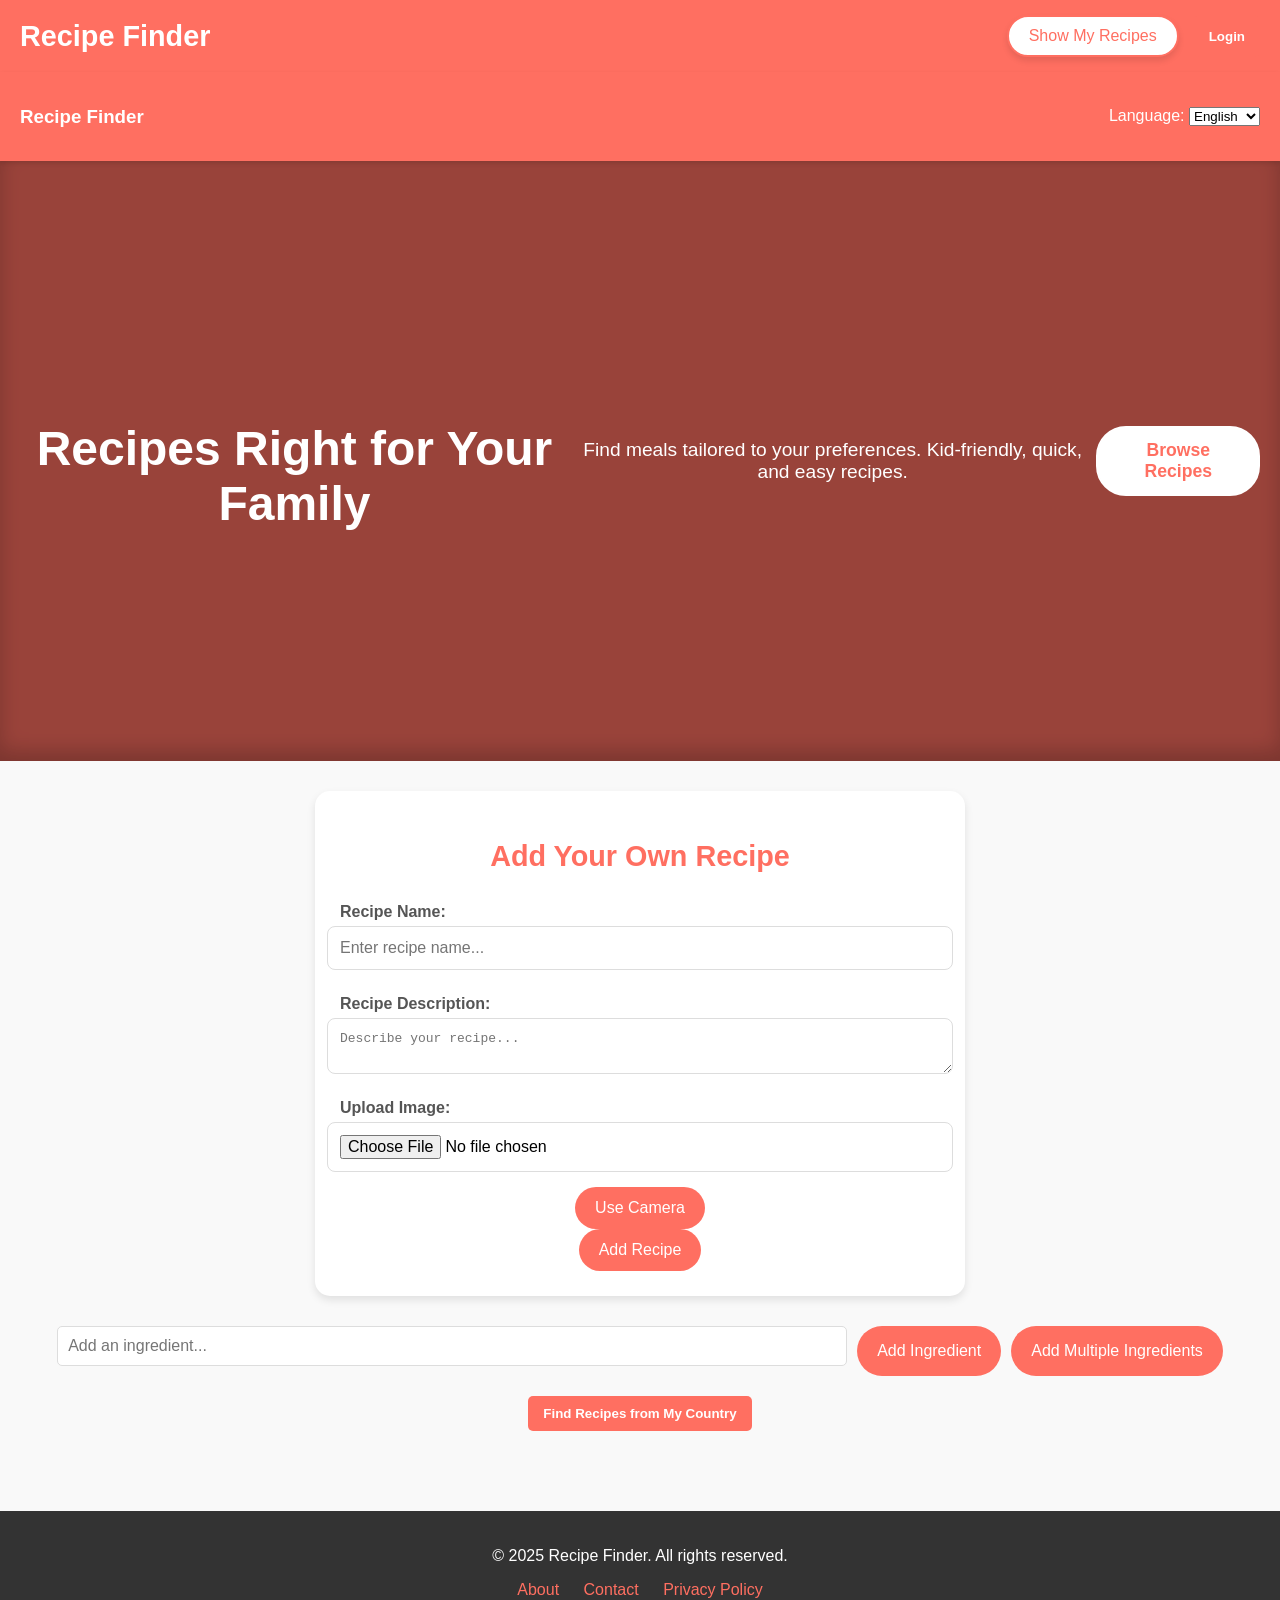
<file: index.html>
<!DOCTYPE html>
<html lang="en">
<head>
  <link rel="icon" href="/favicon.ico" type="image/x-icon">
  <meta charset="UTF-8">
  <meta name="viewport" content="width=device-width, initial-scale=1.0">
  <title>Recipe Finder</title>
  <link rel="stylesheet" href="styles/style.css">
  <link rel="manifest" href="manifest.json">
  <script type="module" src="/scripts/app.js"></script>
  <style>
    /* Genel Buton Stilleri */
    button {
      background-color: #ff6f61;
      color: white;
      border: none;
      padding: 10px 15px;
      border-radius: 5px;
      cursor: pointer;
      font-weight: bold;
      transition: background-color 0.3s ease;
    }
    button:hover {
      background-color: #ff5a4c;
    }

    /* Header */
    header {
      background-color: #ff6f61;
      color: white;
      padding: 15px 20px;
      display: flex;
      justify-content: space-between;
      align-items: center;
      box-shadow: 0 2px 4px rgba(0, 0, 0, 0.1);
      position: sticky;
      top: 0;
      z-index: 1000;
    }

    header h1 {
      margin: 0;
      font-size: 1.8em;
    }

    .navigation {
      display: flex;
      gap: 15px;
    }

    /* Hamburger Menü */
    .hamburger-menu {
      display: none;
      flex-direction: column;
      cursor: pointer;
      gap: 5px;
    }

    .hamburger-menu span {
      width: 25px;
      height: 3px;
      background-color: white;
    }

    @media screen and (max-width: 768px) {
      .navigation {
        display: none;
        flex-direction: column;
        background-color: #ff6f61;
        padding: 10px;
        position: absolute;
        top: 60px;
        right: 0;
        width: 100%;
        box-shadow: 0 2px 4px rgba(0, 0, 0, 0.1);
      }
      .navigation.active {
        display: flex;
      }
      .hamburger-menu {
        display: flex;
      }
    }

    /* Hero Section */
    .hero-section {
      background-color: #ff6f61;
      color: white;
      text-align: center;
      padding: 100px 20px;
      background-image: url('https://www.hrcacademy.com/wp-content/uploads/2023/10/qualities-of-a-sous-chef.jpg'); /* Arka plan resmi buraya */
      background-size: cover;
      background-position: center;
    }
    .hero-section h2 {
      font-size: 3em;
      font-weight: bold;
      margin-bottom: 10px;
    }
    .hero-section p {
      font-size: 1.2em;
      margin-bottom: 20px;
    }

    /* Ingredients Section */
    .ingredient-input {
      margin: 20px 0;
      text-align: center;
    }
    .ingredient-input input {
      padding: 10px;
      border: 1px solid #ddd;
      border-radius: 5px;
      width: 60%;
      margin-bottom: 10px;
    }

    /* Recipe Finder Section */
    .recipe-actions {
      text-align: center;
      margin-top: 20px;
    }

    /* Footer */
    footer {
      background-color: #333;
      color: white;
      padding: 20px;
      text-align: center;
      margin-top: 40px;
    }
    footer a {
      color: #ff6f61;
      text-decoration: none;
      margin: 0 10px;
    }
    footer a:hover {
      text-decoration: underline;
    }

    /* Card Grid for Recipes */
    .recipe-cards {
      display: grid;
      grid-template-columns: repeat(auto-fit, minmax(250px, 1fr));
      gap: 20px;
      margin: 20px;
      padding: 10px;
    }
    .recipe-card {
      background: white;
      border-radius: 8px;
      box-shadow: 0 2px 4px rgba(0, 0, 0, 0.1);
      overflow: hidden;
      transition: transform 0.3s ease, box-shadow 0.3s ease;
    }
    .recipe-card:hover {
      transform: translateY(-5px);
      box-shadow: 0 4px 8px rgba(0, 0, 0, 0.2);
    }
    .recipe-card img {
      max-width: 300px;
      height: auto; /* Oranı koruyarak yeniden boyutlandır */
      border-radius: 10px;
    }
    .recipe-card h3 {
      font-size: 1.2em;
      margin: 10px;
    }
    .recipe-card p {
      font-size: 0.9em;
      color: #555;
      margin: 0 10px 10px;
    }
  </style>
</head>
<body>
  <!-- Header -->
  <header>
    <h1>Recipe Finder</h1>
    <div class="hamburger-menu">
      <span></span>
      <span></span>
      <span></span>
    </div>
    <nav class="navigation">
      <button id="show-recipes-button">Show My Recipes</button>
      <button id="login-button">Login</button>
      <button id="logout-button" style="display: none;">Logout</button>
    </nav>
  </header>

  <header>
    <h3 id="page-title">Recipe Finder</h3>
    <div class="language-selector">
      <label for="language">Language:</label>
      <select id="language">
        <option value="en" selected>English</option>
        <option value="tr">Türkçe</option>
        <option value="es">Español</option>
      </select>
    </div>
  </header>
  

  <!-- Hero Section -->
  <section class="hero-section">
    <h2>Recipes Right for Your Family</h2>
    <p>Find meals tailored to your preferences. Kid-friendly, quick, and easy recipes.</p>
    <button id="browse-recipes">Browse Recipes</button>
  </section>

  <!-- Add Your Own Recipe Section -->
  <div class="add-recipe-container">
    <h2>Add Your Own Recipe</h2>
    <form id="recipe-form">
      <label for="user-recipe-name">Recipe Name:</label>
      <input type="text" id="user-recipe-name" placeholder="Enter recipe name..." required />

      <label for="user-recipe-description">Recipe Description:</label>
      <textarea id="user-recipe-description" placeholder="Describe your recipe..." required></textarea>

      <label for="user-recipe-image">Upload Image:</label>
      <input type="file" id="user-recipe-image" accept="image/*" />

      <div class="camera-container">
        <button type="button" id="camera-button">Use Camera</button>
        <div id="camera-capture"></div>
      </div>

      <button type="submit">Add Recipe</button>
    </form>
    <div id="user-recipe-gallery"></div>
  </div>

  <!-- Ingredients Section -->
  <div class="ingredient-input">
    <input type="text" id="ingredient" placeholder="Add an ingredient..." />
    <button id="add-ingredient">Add Ingredient</button>
    <button id="add-multiple-ingredients">Add Multiple Ingredients</button>
  </div>

  <ul id="ingredient-list"></ul>

  <!-- Find Recipes Section -->
  <div class="recipe-actions">
    <button id="country-recipes">Find Recipes from My Country</button>
  </div>

  <div id="recipe-results"></div>

  <!-- Recipe Cards Section -->
  <div class="recipe-cards">
    <!-- Recipe Cards Dynamically Injected Here -->
  </div>

  
  <div id="message-box"></div>
  <div id="some-element-id"></div>
  <div id="recipes-container" style="display: none"></div>



  <!-- Footer -->
  <footer>
    <p>&copy; 2025 Recipe Finder. All rights reserved.</p>
    <a href="#">About</a>
    <a href="#">Contact</a>
    <a href="#">Privacy Policy</a>
  </footer>

  <script>
    const hamburgerMenu = document.querySelector('.hamburger-menu');
    const navigation = document.querySelector('.navigation');

    hamburgerMenu.addEventListener('click', () => {
      navigation.classList.toggle('active');
    });

 // Sticky header davranışı için scroll event listener
    document.addEventListener("scroll", () => {
    const header = document.querySelector("header");
    const scrollY = window.scrollY;

    if (scrollY > 50) {
      header.classList.add("scrolled"); // Kaydırıldığında sınıf eklenir
    } else {
      header.classList.remove("scrolled"); // Üste geri dönüldüğünde sınıf kaldırılır
    }
  });

  </script>
<script type="module" src="scripts/app.js"></script>
</body>
</html>
</file>
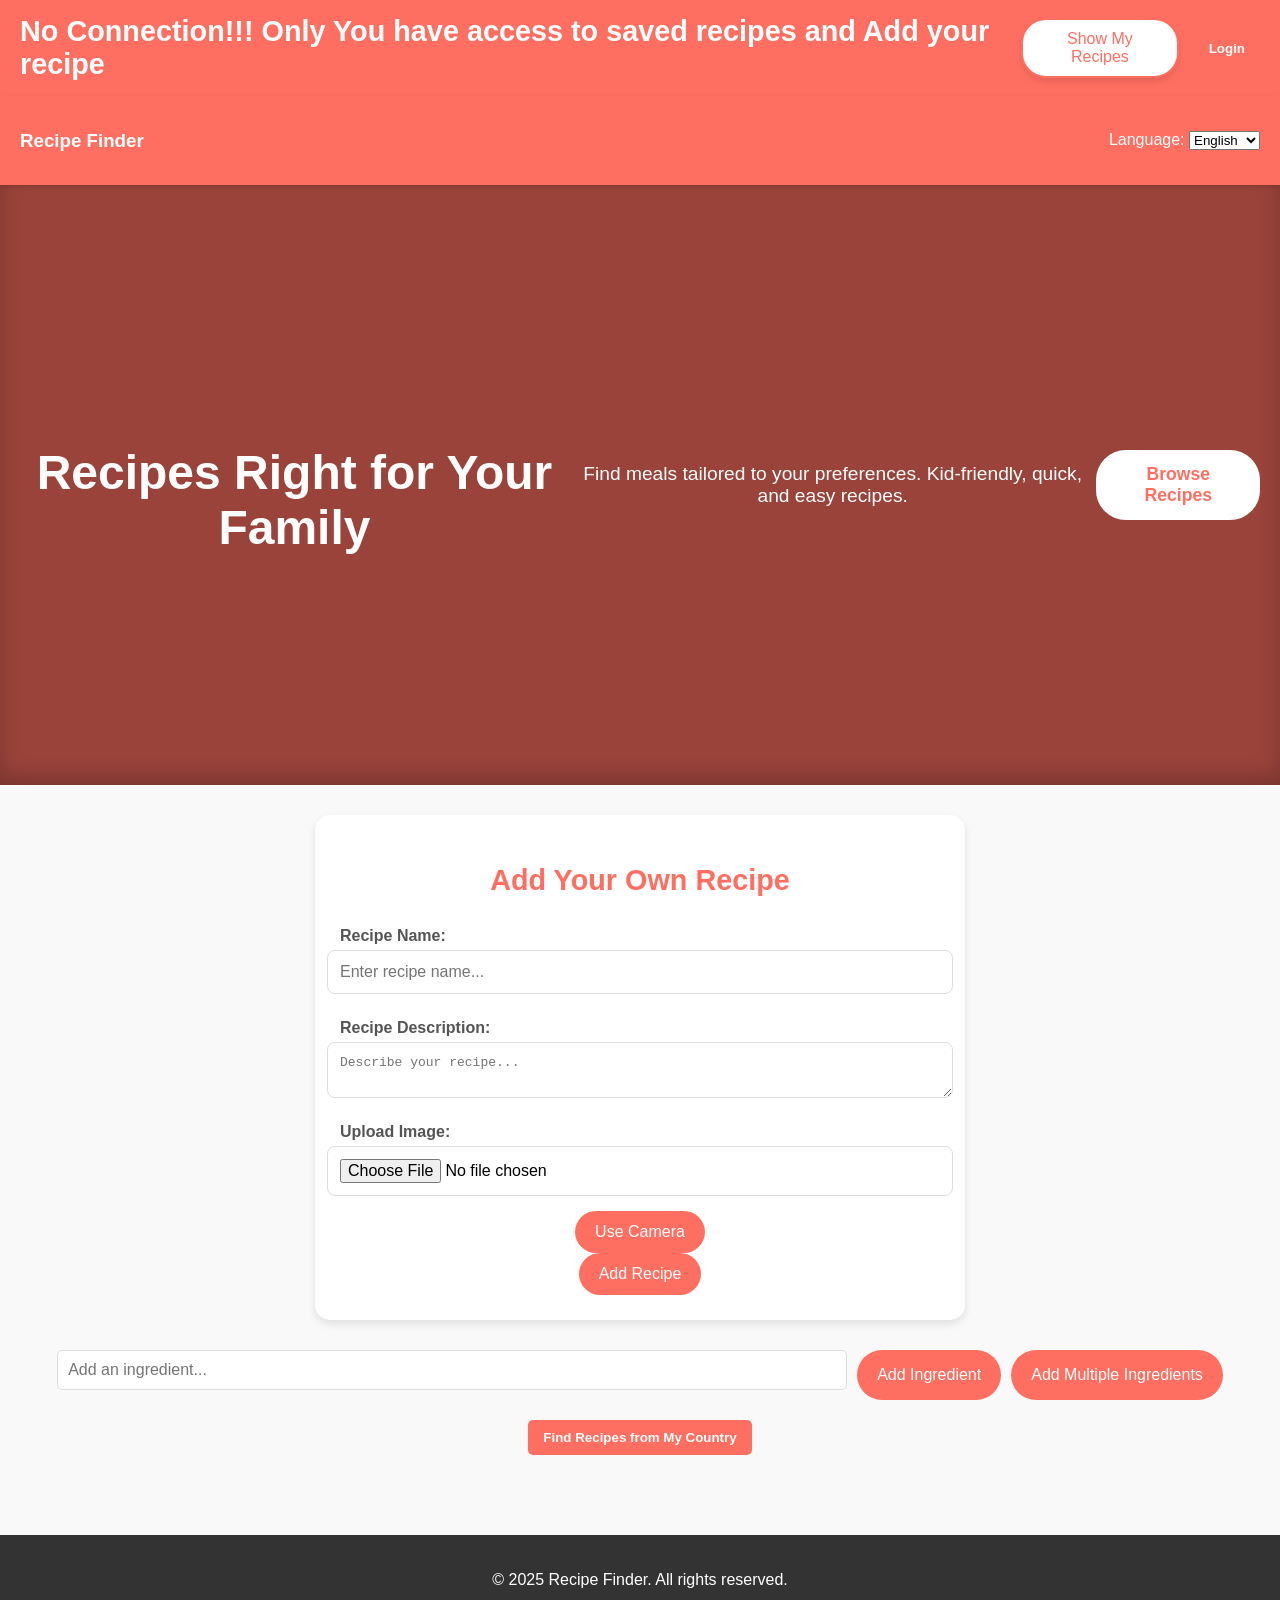
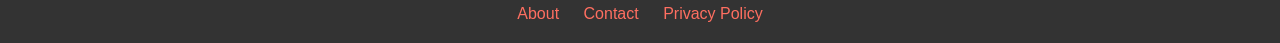
<file: offline.html>
<!DOCTYPE html>
<html lang="en">
<head>
  <link rel="icon" href="/favicon.ico" type="image/x-icon">
  <meta charset="UTF-8">
  <meta name="viewport" content="width=device-width, initial-scale=1.0">
  <title>Recipe Finder</title>
  <link rel="stylesheet" href="styles/style.css">
  <script type="module" src="/scripts/app.js"></script>
  <style>
    /* Genel Buton Stilleri */
    button {
      background-color: #ff6f61;
      color: white;
      border: none;
      padding: 10px 15px;
      border-radius: 5px;
      cursor: pointer;
      font-weight: bold;
      transition: background-color 0.3s ease;
    }
    button:hover {
      background-color: #ff5a4c;
    }

    /* Header */
    header {
      background-color: #ff6f61;
      color: white;
      padding: 15px 20px;
      display: flex;
      justify-content: space-between;
      align-items: center;
      box-shadow: 0 2px 4px rgba(0, 0, 0, 0.1);
      position: sticky;
      top: 0;
      z-index: 1000;
    }

    header h1 {
      margin: 0;
      font-size: 1.8em;
    }

    .navigation {
      display: flex;
      gap: 15px;
    }

    /* Hamburger Menü */
    .hamburger-menu {
      display: none;
      flex-direction: column;
      cursor: pointer;
      gap: 5px;
    }

    .hamburger-menu span {
      width: 25px;
      height: 3px;
      background-color: white;
    }

    @media screen and (max-width: 768px) {
      .navigation {
        display: none;
        flex-direction: column;
        background-color: #ff6f61;
        padding: 10px;
        position: absolute;
        top: 60px;
        right: 0;
        width: 100%;
        box-shadow: 0 2px 4px rgba(0, 0, 0, 0.1);
      }
      .navigation.active {
        display: flex;
      }
      .hamburger-menu {
        display: flex;
      }
    }

    /* Hero Section */
    .hero-section {
      background-color: #ff6f61;
      color: white;
      text-align: center;
      padding: 100px 20px;
      background-image: url('https://www.hrcacademy.com/wp-content/uploads/2023/10/qualities-of-a-sous-chef.jpg'); /* Arka plan resmi buraya */
      background-size: cover;
      background-position: center;
    }
    .hero-section h2 {
      font-size: 3em;
      font-weight: bold;
      margin-bottom: 10px;
    }
    .hero-section p {
      font-size: 1.2em;
      margin-bottom: 20px;
    }

    /* Ingredients Section */
    .ingredient-input {
      margin: 20px 0;
      text-align: center;
    }
    .ingredient-input input {
      padding: 10px;
      border: 1px solid #ddd;
      border-radius: 5px;
      width: 60%;
      margin-bottom: 10px;
    }

    /* Recipe Finder Section */
    .recipe-actions {
      text-align: center;
      margin-top: 20px;
    }

    /* Footer */
    footer {
      background-color: #333;
      color: white;
      padding: 20px;
      text-align: center;
      margin-top: 40px;
    }
    footer a {
      color: #ff6f61;
      text-decoration: none;
      margin: 0 10px;
    }
    footer a:hover {
      text-decoration: underline;
    }

    /* Card Grid for Recipes */
    .recipe-cards {
      display: grid;
      grid-template-columns: repeat(auto-fit, minmax(250px, 1fr));
      gap: 20px;
      margin: 20px;
      padding: 10px;
    }
    .recipe-card {
      background: white;
      border-radius: 8px;
      box-shadow: 0 2px 4px rgba(0, 0, 0, 0.1);
      overflow: hidden;
      transition: transform 0.3s ease, box-shadow 0.3s ease;
    }
    .recipe-card:hover {
      transform: translateY(-5px);
      box-shadow: 0 4px 8px rgba(0, 0, 0, 0.2);
    }
    .recipe-card img {
      width: 100%;
      height: 200px;
      object-fit: cover;
    }
    .recipe-card h3 {
      font-size: 1.2em;
      margin: 10px;
    }
    .recipe-card p {
      font-size: 0.9em;
      color: #555;
      margin: 0 10px 10px;
    }
  </style>
</head>
<body>
  <!-- Header -->
  <header>
    <h1>No Connection!!! Only You have access to saved recipes and Add your recipe </h1>
    <div class="hamburger-menu">
      <span></span>
      <span></span>
      <span></span>
    </div>
    <nav class="navigation">
      <button id="show-recipes-button">Show My Recipes</button>
      <button id="login-button">Login</button>
      <button id="logout-button" style="display: none;">Logout</button>
    </nav>
  </header>

  <header>
    <h3 id="page-title">Recipe Finder</h3>
    <div class="language-selector">
      <label for="language">Language:</label>
      <select id="language">
        <option value="en" selected>English</option>
        <option value="tr">Türkçe</option>
        <option value="es">Español</option>
      </select>
    </div>
  </header>
  

  <!-- Hero Section -->
  <section class="hero-section">
    <h2>Recipes Right for Your Family</h2>
    <p>Find meals tailored to your preferences. Kid-friendly, quick, and easy recipes.</p>
    <button id="browse-recipes">Browse Recipes</button>
  </section>

  <!-- Add Your Own Recipe Section -->
  <div class="add-recipe-container">
    <h2>Add Your Own Recipe</h2>
    <form id="recipe-form">
      <label for="user-recipe-name">Recipe Name:</label>
      <input type="text" id="user-recipe-name" placeholder="Enter recipe name..." required />

      <label for="user-recipe-description">Recipe Description:</label>
      <textarea id="user-recipe-description" placeholder="Describe your recipe..." required></textarea>

      <label for="user-recipe-image">Upload Image:</label>
      <input type="file" id="user-recipe-image" accept="image/*" />

      <div class="camera-container">
        <button type="button" id="camera-button">Use Camera</button>
        <div id="camera-capture"></div>
      </div>

      <button type="submit">Add Recipe</button>
    </form>
    <div id="user-recipe-gallery"></div>
  </div>

  <!-- Ingredients Section -->
  <div class="ingredient-input">
    <input type="text" id="ingredient" placeholder="Add an ingredient..." />
    <button id="add-ingredient">Add Ingredient</button>
    <button id="add-multiple-ingredients">Add Multiple Ingredients</button>
  </div>

  <ul id="ingredient-list"></ul>

  <!-- Find Recipes Section -->
  <div class="recipe-actions">
    <button id="country-recipes">Find Recipes from My Country</button>
  </div>

  <div id="recipe-results"></div>

  <!-- Recipe Cards Section -->
  <div class="recipe-cards">
    <!-- Recipe Cards Dynamically Injected Here -->
  </div>

  
  <div id="message-box"></div>
  <div id="some-element-id"></div>
  <div id="recipes-container" style="display: none"></div>



  <!-- Footer -->
  <footer>
    <p>&copy; 2025 Recipe Finder. All rights reserved.</p>
    <a href="#">About</a>
    <a href="#">Contact</a>
    <a href="#">Privacy Policy</a>
  </footer>

  <script>
    const hamburgerMenu = document.querySelector('.hamburger-menu');
    const navigation = document.querySelector('.navigation');

    hamburgerMenu.addEventListener('click', () => {
      navigation.classList.toggle('active');
    });

 // Sticky header davranışı için scroll event listener
    document.addEventListener("scroll", () => {
    const header = document.querySelector("header");
    const scrollY = window.scrollY;

    if (scrollY > 50) {
      header.classList.add("scrolled"); // Kaydırıldığında sınıf eklenir
    } else {
      header.classList.remove("scrolled"); // Üste geri dönüldüğünde sınıf kaldırılır
    }
  });

  </script>
<script type="module" src="scripts/app.js"></script>
</body>
</html>
</file>
<file: styles/style.css>
/* Genel */
body {
    font-family: 'Poppins', sans-serif;
    margin: 0;
    padding: 0;
    box-sizing: border-box;
    background-color: #f9f9f9;
  }
  
  /* Header */
  header {
    background-color: #ff6f61;
    color: white;
    padding: 1em 20px;
    display: flex;
    justify-content: space-between;
    align-items: center;
    box-shadow: 0 4px 6px rgba(0, 0, 0, 0.1);
    position: sticky;
    top: 0;
    z-index: 1000;
  }
  
  header h1 {
    margin: 0;
    font-size: 2em;
    font-weight: 600;
  }
  
  .auth-buttons {
    display: flex;
    gap: 10px;
  }
  
  .auth-buttons button {
    background-color: #fff;
    color: #ff6f61;
    border: 1px solid #ff6f61;
    padding: 8px 15px;
    cursor: pointer;
    border-radius: 20px;
    font-size: 0.9em;
    font-weight: 500;
    transition: all 0.3s ease;
  }
  
  .auth-buttons button:hover {
    background-color: #ff6f61;
    color: white;
  }
  
  /* Hero Section */
  .hero-section {
    display: flex;
    align-items: center;
    justify-content: space-between;
    padding: 50px 20px;
    height: 400px;
    background-color: #ff6f61;
    background-image: url('https://www.hrcacademy.com/wp-content/uploads/2023/10/qualities-of-a-sous-chef.jpg'); /* Yüksek çözünürlüklü görsel */
    background-size: cover;
    background-position: center;
    background-repeat: no-repeat;
    color: white;
    text-align: left;
    position: relative;
    box-shadow: inset 0 -10px 20px rgba(0, 0, 0, 0.2);
  }
  
  .hero-section h2 {
    font-size: 3em;
    font-weight: bold;
    margin-bottom: 10px;
  }
  
  .hero-section p {
    font-size: 1.2em;
    margin-bottom: 20px;
  }
  
  .hero-section button {
    background-color: white;
    color: #ff6f61;
    padding: 12px 25px;
    border: 2px solid white;
    font-size: 1.1em;
    border-radius: 30px;
    cursor: pointer;
    font-weight: bold;
    transition: all 0.3s ease;
  }
  
  .hero-section button:hover {
    background-color: #ff6f61;
    color: white;
  }
  
  /* Overlay (isteğe bağlı ek gölge) */
  .hero-section::before {
    content: '';
    position: absolute;
    top: 0;
    left: 0;
    width: 100%;
    height: 100%;
    background-color: rgba(0, 0, 0, 0.4); /* Yarı saydam bir gölge */
    z-index: 1;
  }
  
  .hero-section > * {
    position: relative;
    z-index: 2; /* İçerikleri overlay'in üstünde tut */
  }
  
  /* Show Recipes Button */
  #show-recipes-button {
    background-color: white;
    color: #ff6f61;
    border: 2px solid #ff6f61;
    padding: 10px 20px;
    font-size: 1em;
    border-radius: 25px;
    box-shadow: 0 4px 6px rgba(0, 0, 0, 0.1);
    cursor: pointer;
    font-weight: 500;
    transition: 0.3s ease;
  }
  
  #show-recipes-button:hover {
    background-color: #ff6f61;
    color: white;
  }
  
  /* Add Recipe Section */
  .add-recipe-container {
    background-color: #fff;
    padding: 25px;
    margin: 30px auto;
    border-radius: 15px;
    box-shadow: 0 4px 8px rgba(0, 0, 0, 0.1);
    max-width: 600px; /* Daha geniş ekranlarda optimize */
    text-align: center;
  }
  
  .add-recipe-container h2 {
    color: #ff6f61;
    font-size: 1.8em;
    margin-bottom: 20px;
  }
  
  #recipe-form {
    display: flex;
    flex-direction: column;
    align-items: center;
  }
  
  #recipe-form label {
    align-self: flex-start;
    margin: 10px 0 5px;
    font-weight: bold;
    color: #555;
  }
  
  #recipe-form input,
  #recipe-form textarea {
    padding: 12px;
    margin-bottom: 15px;
    border: 1px solid #ddd;
    border-radius: 8px;
    width: 100%;
    font-size: 1em;
  }
  
  #recipe-form button {
    background-color: #ff6f61;
    color: white;
    border: none;
    padding: 12px 20px;
    cursor: pointer;
    border-radius: 25px;
    font-size: 1em;
    font-weight: 500;
    transition: all 0.3s ease;
  }
  
  #recipe-form button:hover {
    background-color: #ff5a4c;
  }
  
  /* Tarif Kartları */
  #recipes-container {
    display: none;
    grid-template-columns: repeat(auto-fit, minmax(250px, 1fr));
    gap: 20px;
    padding: 20px;
  }
  
  .user-recipe {
    background-color: #fff;
    border-radius: 15px;
    box-shadow: 0 4px 8px rgba(0, 0, 0, 0.1);
    padding: 20px;
    text-align: center;
  }
  
  .user-recipe img {
    max-width: 300px;
      height: auto; /* Oranı koruyarak yeniden boyutlandır */
      border-radius: 10px;
  }
  
  .user-recipe h3 {
    font-size: 1.4em;
    color: #ff6f61;
  }
  
  .user-recipe p {
    font-size: 1em;
    color: #666;
    margin: 10px 0;
  }
  
  /* Ingredient Input Section */
  .ingredient-input {
    display: flex;
    justify-content: center;
    margin: 20px;
    gap: 10px;
  }
  
  .ingredient-input input {
    padding: 12px;
    font-size: 1em;
    border: 1px solid #ddd;
    border-radius: 8px;
    width: 250px;
  }
  
  .ingredient-input button {
    background-color: #ff6f61;
    color: white;
    border: none;
    padding: 12px 20px;
    cursor: pointer;
    border-radius: 25px;
    font-size: 1em;
    font-weight: 500;
    transition: all 0.3s ease;
  }
  
  .ingredient-input button:hover {
    background-color: #ff5a4c;
  }

  
  
  /* Responsive Tasarım */
  @media screen and (max-width: 768px) {
    header h1 {
      font-size: 1.6em;
    }
  
    .hero-section {
      flex-direction: column;
      text-align: center;
      height: auto;
      padding: 50px 10px;
    }
  
    .hero-section h2 {
      font-size: 2em;
    }
  
    #recipes-container {
      grid-template-columns: repeat(auto-fit, minmax(200px, 1fr));
    }
  
    .ingredient-input input {
      width: 200px;
    }
  
    .auth-buttons button {
      padding: 8px 10px;
      font-size: 0.8em;
    }
  }
</file>
